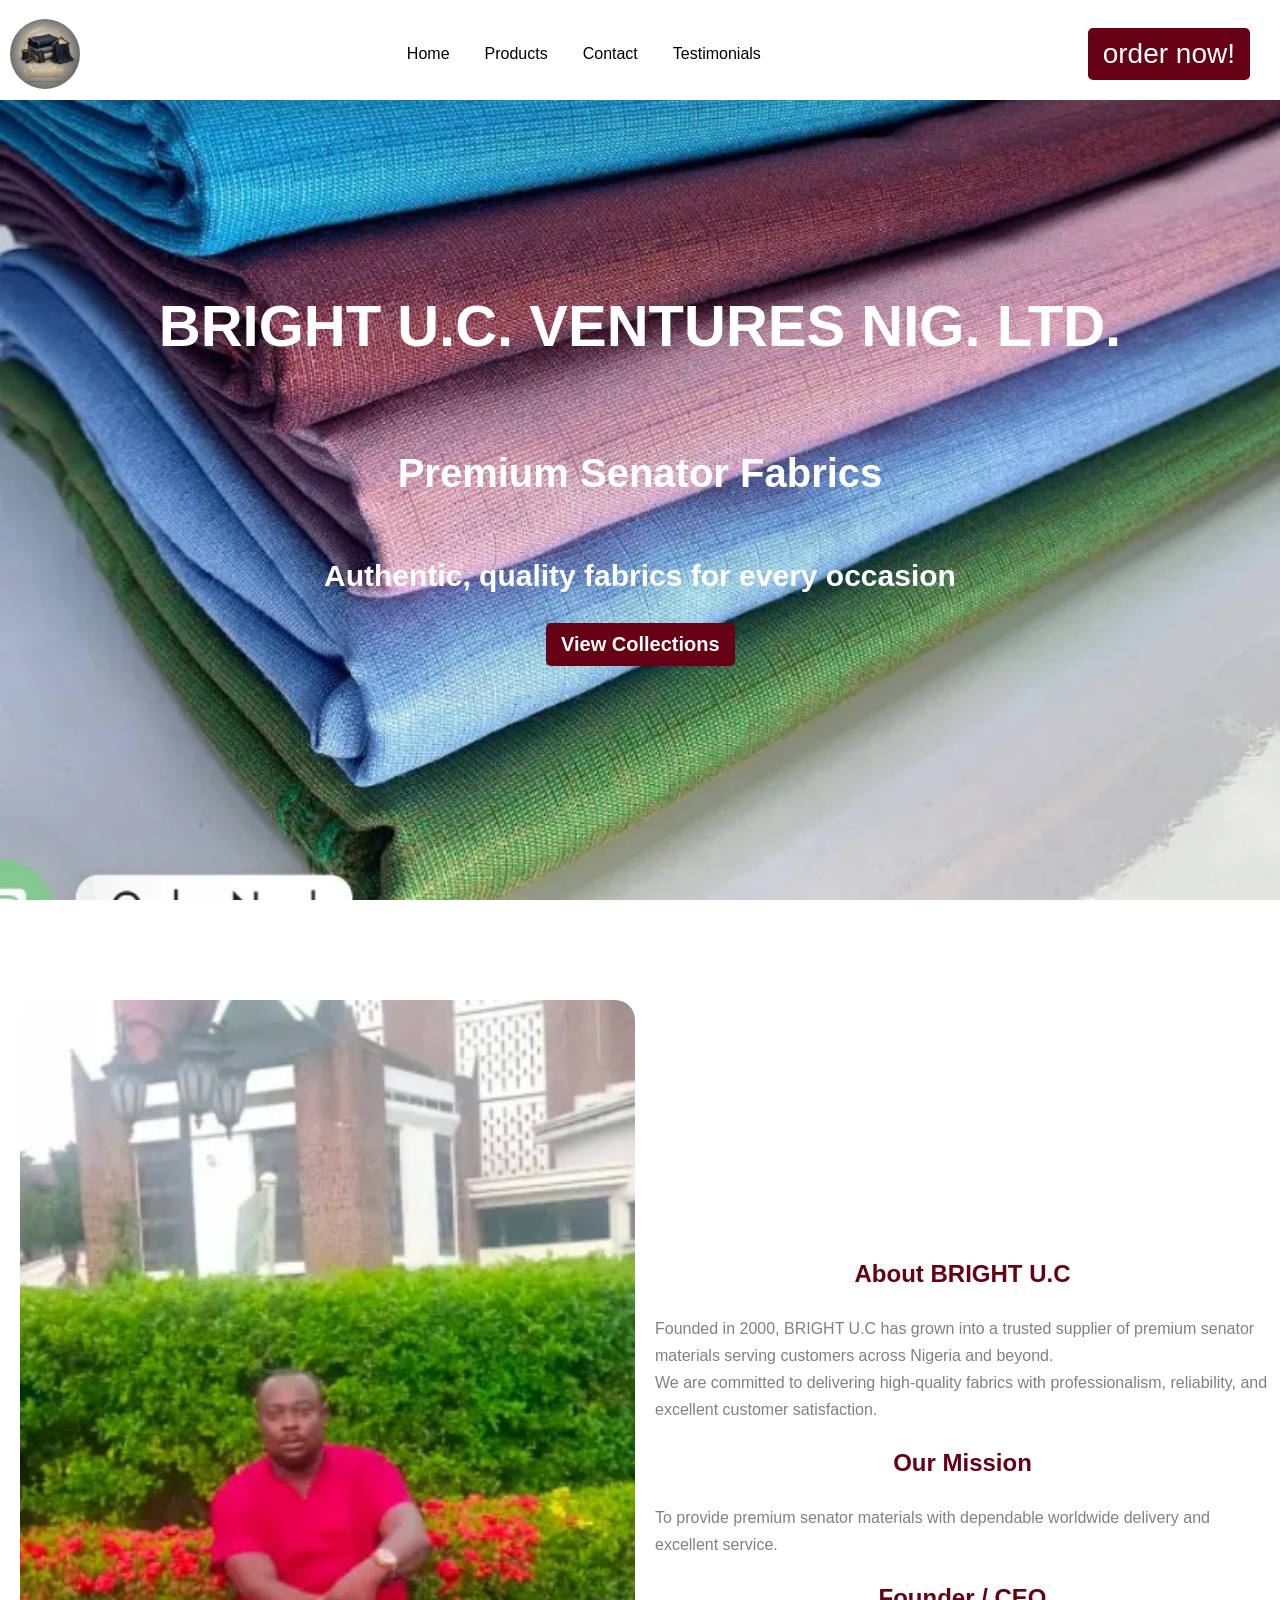
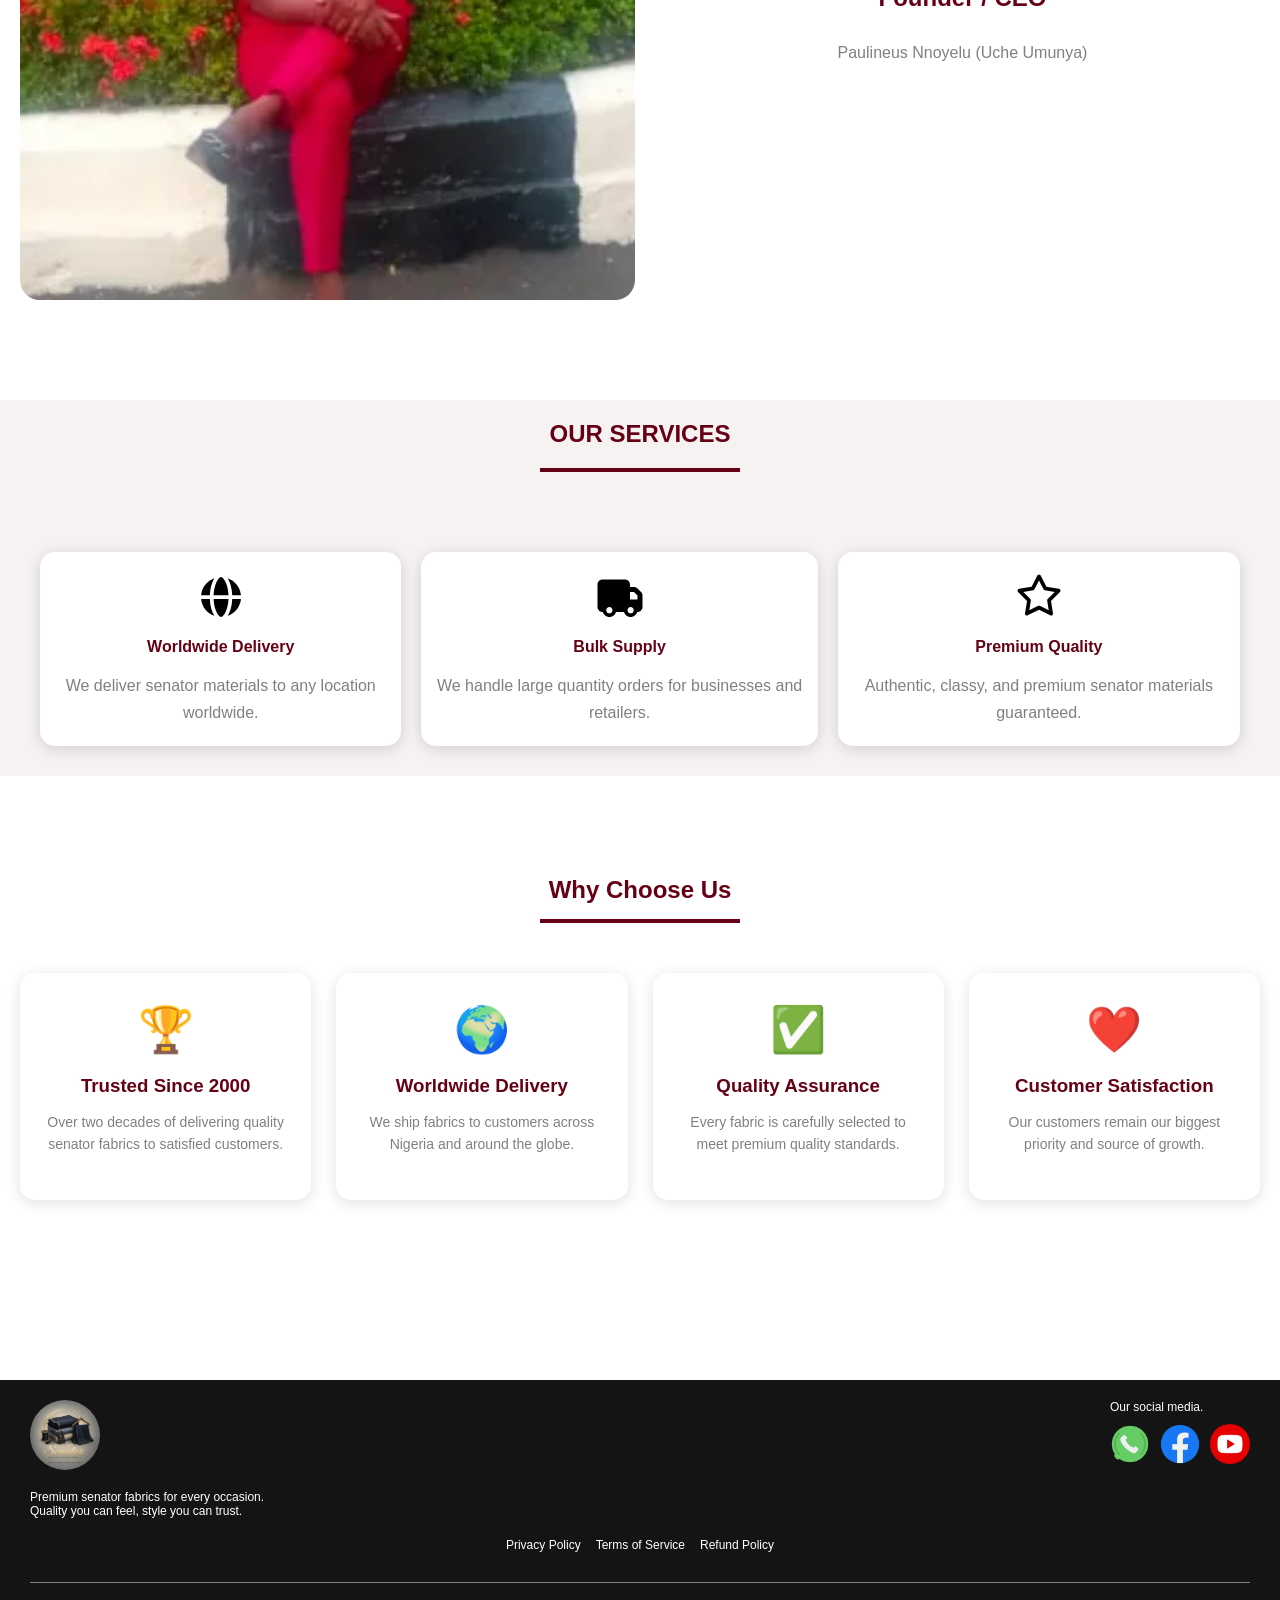
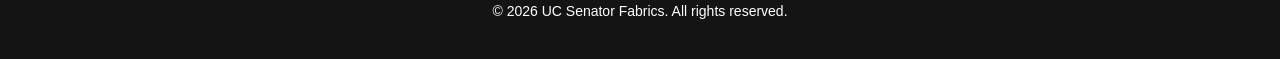
<file: index.html>
<html>

<head>
  <meta name="viewport" content="width=device-width, initial-scale=1.0">
  <title>Home Page</title>
  <link rel="stylesheet" href="CSS/index.css">
  <link rel="stylesheet" href="https://unpkg.com/aos@2.3.4/dist/aos.css">
</head>

<body>
  <!-- header -->
  <div class="header-container">
    <div class="left-section">
      <img class="uc-logo" src="logos/uc official logo.webp" width="70" height="70">
    </div>
    <div class="middle-section">
      <a href="index.html">Home</a>
      <a href="products.html">Products</a>
      <a href="contactPage.html">Contact</a>
      <a href="testimonialPage.html">Testimonials</a>

    </div>
    <div class="right-section">
      <p id="order-now">order now!</p>
    </div>
  </div>

  <!-- hero section -->
  <section class="hero-section">
    <p class="business-name" data-aos="fade-down" data-aos-duration="1200">BRIGHT U.C. VENTURES NIG. LTD.</p>
    <h1 id="hero-text1" data-aos="zoom-in" data-aos-duration="1500">Premium Senator Fabrics</h1>
    <p id="hero-text2" data-aos="fade-up" data-aos-delay="300">Authentic, quality fabrics for every occasion</p>
    <a href="products.html"><button data-aos="flip-up" data-aos-delay="600">View Collections</button></a>

  </section>


  <!-- about us section -->
  <section>
    <div class="about-us-container">
      <div class="image-card" data-aos="fade-right" data-aos-duration="1200">
        <img class="ceo-img" src="author-img/uc-profile pic.webp">
      </div>

      <div class="about-us-textCard" data-aos="fade-left" data-aos-duration="1200">
        <h1 class="aboutUs-heading">About BRIGHT U.C</h1>
        <div>Founded in 2000, BRIGHT U.C has grown into a trusted supplier of premium senator materials serving
          customers across Nigeria and beyond.
        </div>
        <div>We are committed to delivering high-quality fabrics with professionalism, reliability, and excellent
          customer
          satisfaction.
        </div>
        <h1 class="aboutUs-heading">Our Mission</h1>
        <div>To provide premium senator materials with dependable worldwide delivery and excellent service.</div>
        <h1 class="aboutUs-heading">Founder / CEO</h1>
        <div>Paulineus Nnoyelu (Uche Umunya)</div>
      </div>

    </div>
  </section>

  <!-- our services section -->
  <section class="service-wrapper">
    <h1 id="our-services" data-aos="fade-up">OUR SERVICES</h1>
    <div class="line-through"></div>
    <!-- service card -->
    <div class="our-services-card">
      <div class="services-card1" data-aos="zoom-in" data-aos-delay="100">
        <img class="globe-icon" src="svg/globe.svg">
        <h3>Worldwide Delivery</h3>
        <div class="services-subText">We deliver senator materials to any location worldwide.</div>
      </div>
      <div class="services-card2" data-aos="zoom-in" data-aos-delay="300">
        <img class="bulky-icon" src="svg/bulky.svg">
        <h3>Bulk Supply</h3>
        <div class="services-subText">We handle large quantity orders for businesses and retailers.</div>
      </div>
      <div class="services-card3" data-aos="zoom-in" data-aos-delay="500">
        <img class="star-icon" src="svg/star-icon.svg">
        <h3> Premium Quality</h3>
        <div class="services-subText">Authentic, classy, and premium senator materials guaranteed.</div>
      </div>
    </div>
  </section>

  <!-- why chose us section -->
  <section class="why-us-section">
  <h1 id="chose-us-text" data-aos="fade-up">Why Choose Us</h1>
  <div class="line-through"></div>

  <div class="why-us-container">

    <div class="why-card" data-aos="fade-up">
      <div class="why-icon">🏆</div>
      <h3>Trusted Since 2000</h3>
      <p>Over two decades of delivering quality senator fabrics to satisfied customers.</p>
    </div>

    <div class="why-card" data-aos="fade-up" data-aos-delay="200">
      <div class="why-icon">🌍</div>
      <h3>Worldwide Delivery</h3>
      <p>We ship fabrics to customers across Nigeria and around the globe.</p>
    </div>

    <div class="why-card" data-aos="fade-up" data-aos-delay="400">
      <div class="why-icon">✅</div>
      <h3>Quality Assurance</h3>
      <p>Every fabric is carefully selected to meet premium quality standards.</p>
    </div>

    <div class="why-card" data-aos="fade-up" data-aos-delay="600">
      <div class="why-icon">❤️</div>
      <h3>Customer Satisfaction</h3>
      <p>Our customers remain our biggest priority and source of growth.</p>
    </div>

  </div>
</section>


  <!-- footer section -->
  <footer class="footer-container" data-aos="fade-up">

    <div class="footer-content">
      <div class="footer-left">
        <img class="uc-logo" src="logos/uc official logo.webp">
        <div class="footer-text1">Premium senator fabrics for every occasion.</div>
        <div class="footer-text2">Quality you can feel, style you can trust.</div>
      </div>


      <div class="footer-right">

        <div class="footer-text2">Our social media.</div>
        <div class="media-handles">
          <a href="https://wa.me/2348064344146"><img class="whatsapp-icon" src="logos/whatsapp1-icon.png"></a>
          <img class="facebook-icon" src="logos/facebook1-icon.png">
          <img class="youtube-icon" src="logos/youtube-icon.png">
        </div>
      </div>

    </div>

    <div class="other-links">
      <div>Privacy Policy</div>
      <div>Terms of Service</div>
      <div>Refund Policy</div>
    </div>

    <div id="footer-line"></div>

    <div class="footer-text3">© 2026 UC Senator Fabrics. All rights reserved.</div>
  </footer>

  <script src="https://unpkg.com/aos@2.3.4/dist/aos.js"></script>

  <script>
    AOS.init({
      duration: 1000,
      once: true,
      offset: 100,
      easing: "ease-in-out"
    });
  </script>

</body>

</html>
</file>
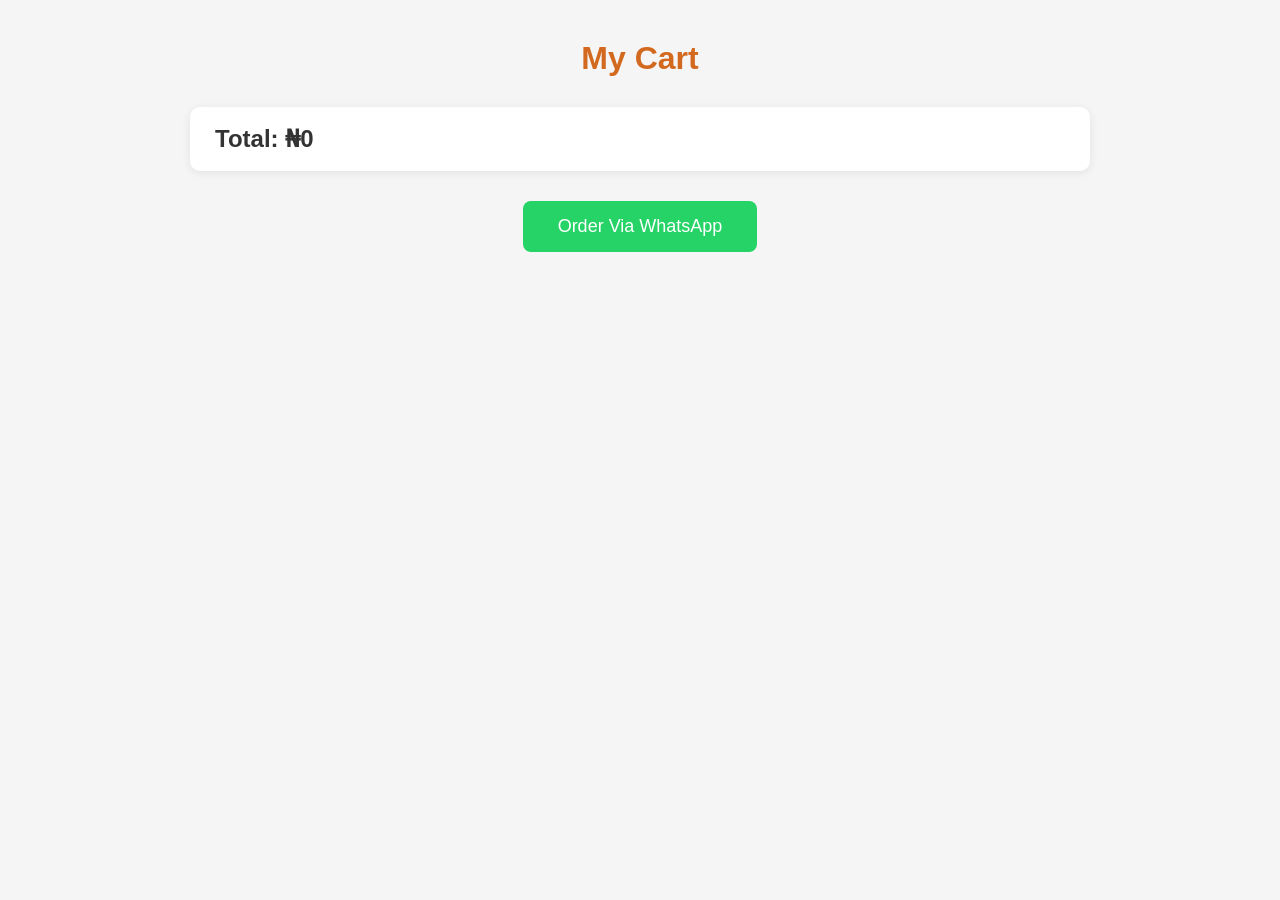
<file: cart.html>
<html>

<head>
   <meta name="viewport" content="width=device-width, initial-scale=1.0">
  <title>My cart</title>
  <link rel="stylesheet" href="CSS/cart.css">
</head>

<body>
  <h1>My Cart</h1>

  <div id="cartContainer"></div>

  <h2 id="totalAmount"></h2>


  <button onclick="checkoutWhatsApp()">
    Order Via WhatsApp
  </button>

  <script src="js/cart.js"></script>
</body>

</html>
</file>
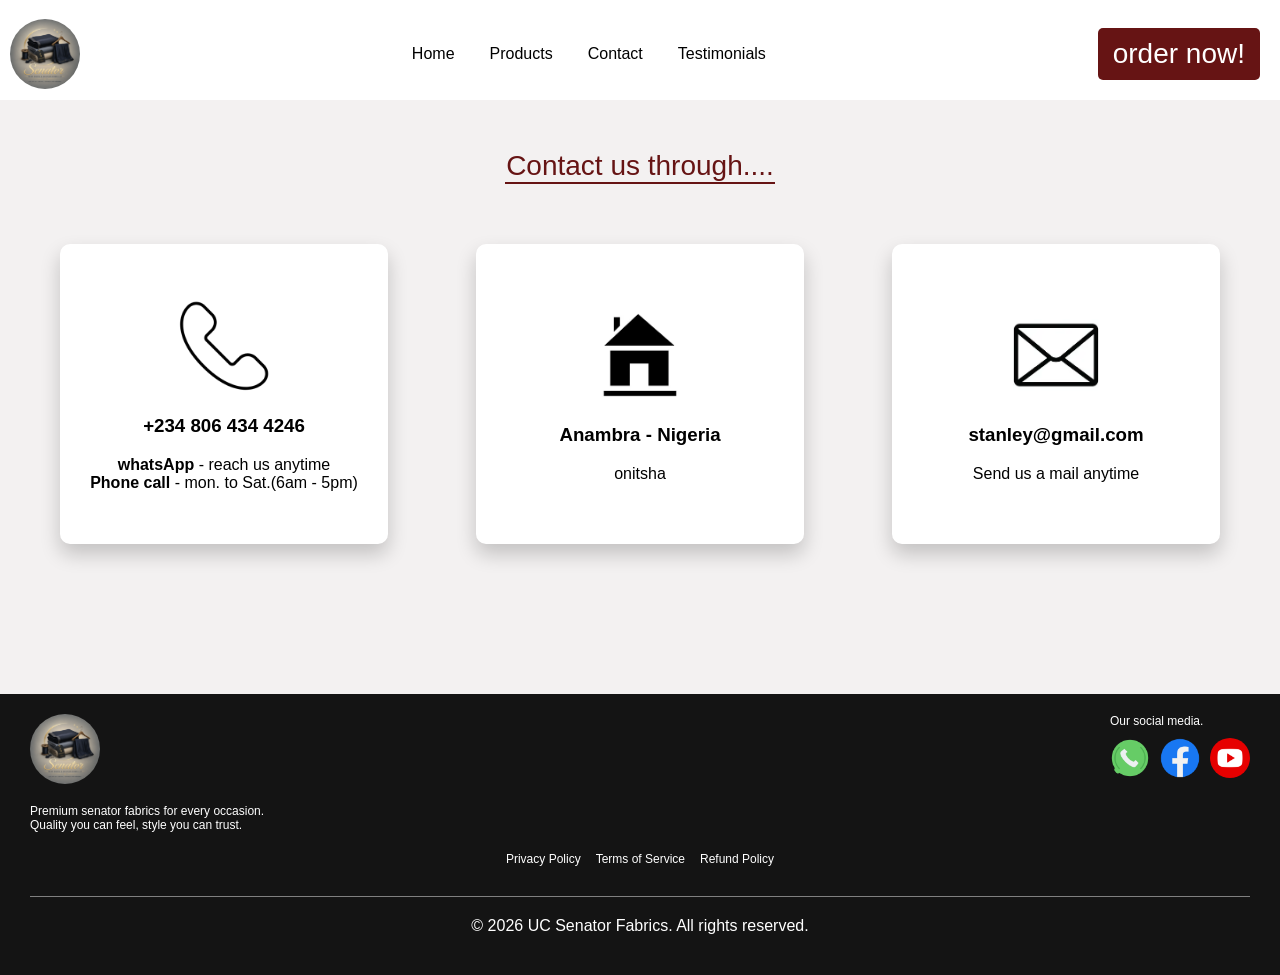
<file: contactPage.html>
<html>

<head>
  <meta name="viewport" content="width=device-width, initial-scale=1.0">
  <link rel="stylesheet" href="../CSS/contactPage.css">
  <link rel="stylesheet" href="https://unpkg.com/aos@2.3.4/dist/aos.css">
</head>

<body>
  <!-- header -->
  <div class="header-container">
    <div class="left-section">
      <img class="uc-logo" src="logos/uc official logo.webp">
    </div>
    <div class="middle-section">
      <a href="index.html">Home</a>
      <a href="products.html">Products</a>
      <a href="contactPage.html">Contact</a>
      <a href="testimonialPage.html">Testimonials</a>
    </div>
    <div class="right-section">
      <p id="order-now">order now!</p>
    </div>
  </div>


  <!-- body section -->
  <section class="body-container">
    <div id="reachOut-text" data-aos="fade-down">Contact us through....</div>
    <div class="line"></div>

    <div class="contact-container">
      <div class="contact-section" data-aos="fade-right">
        <img id="contact-logo" src="logos/contact-logo.webp" data-aos="flip-left">
        <h3>+234 806 434 4246</h3>
        <div> <b>whatsApp</b> - reach us anytime </div>
        <div> <b>Phone call</b> - mon. to Sat.(6am - 5pm)</div>
      </div>
      <div class="location-section" data-aos="zoom-in">
        <img id="location-logo" src="logos/location-logo.webp" data-aos="flip-left">
        <h3>Anambra - Nigeria</h3>
        <div>onitsha</div>
      </div>
      <div class="email-section" data-aos="fade-left">
        <img id="email-logo" src="logos/email-logo.webp" data-aos="flip-left">
        <h3>stanley@gmail.com</h3>
        <div>Send us a mail anytime</div>
      </div>
    </div>
  </section>

  <!-- footer section -->
  <footer class="footer-container">

    <div class="footer-content">
      <div class="footer-left">
        <img class="uc-logo" src="logos/uc official logo.webp">
        <div class="footer-text1">Premium senator fabrics for every occasion.</div>
        <div class="footer-text2">Quality you can feel, style you can trust.</div>
      </div>



      <div class="footer-right">

        <div class="footer-text2">Our social media.</div>
        <div class="media-handles">
          <a href="https://wa.me/2348064344146"><img class="whatsapp-icon" src="logos/whatsapp1-icon.png"></a>
          <img class="facebook-icon" src="logos/facebook1-icon.png">
          <img class="youtube-icon" src="logos/youtube-icon.png">
        </div>
      </div>

    </div>

    <div class="other-links">
      <div>Privacy Policy</div>
      <div>Terms of Service</div>
      <div>Refund Policy</div>
    </div>

    <div id="footer-line"></div>

    <div class="footer-text3">© 2026 UC Senator Fabrics. All rights reserved.</div>
  </footer>

  <script src="https://unpkg.com/aos@2.3.4/dist/aos.js"></script>

  <script>
    AOS.init({
      duration: 1000,
      once: true,
      offset: 100,
      easing: "ease-in-out"
    });
  </script>
</body>

</html>
</file>
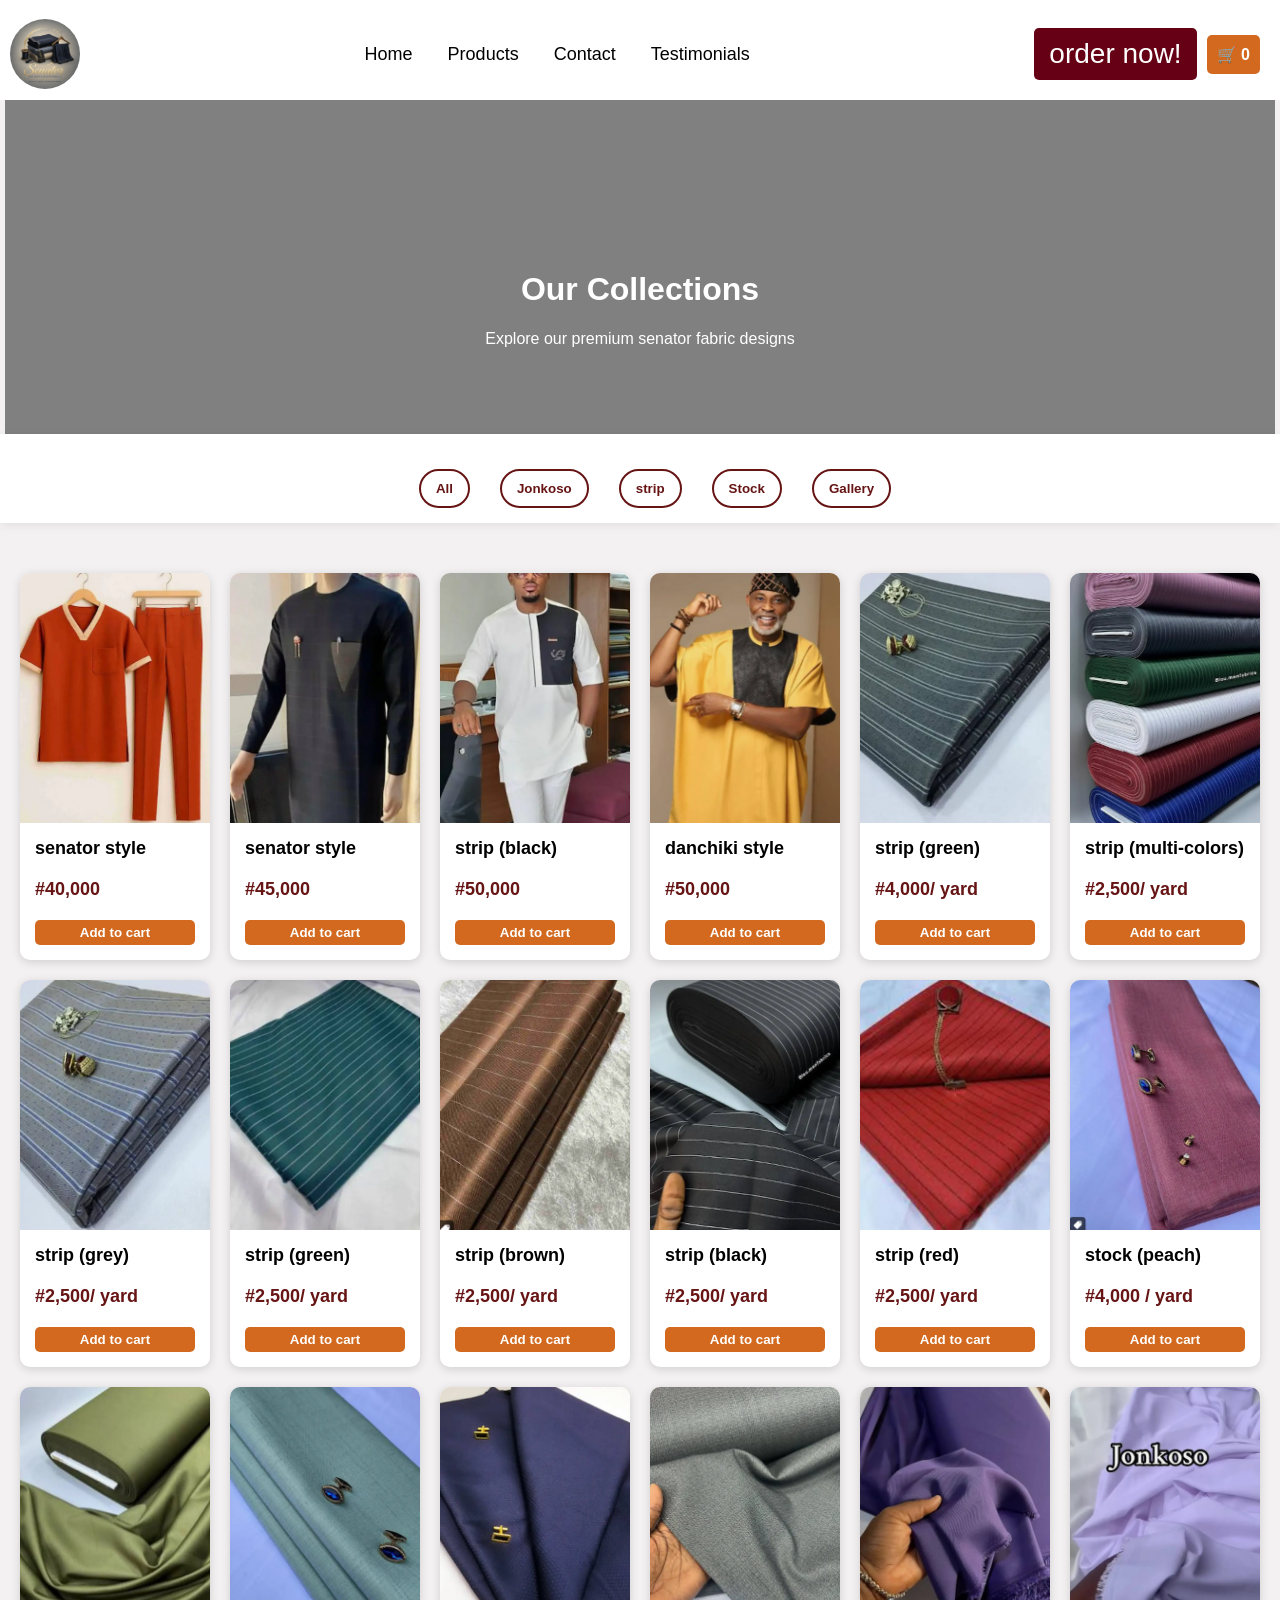
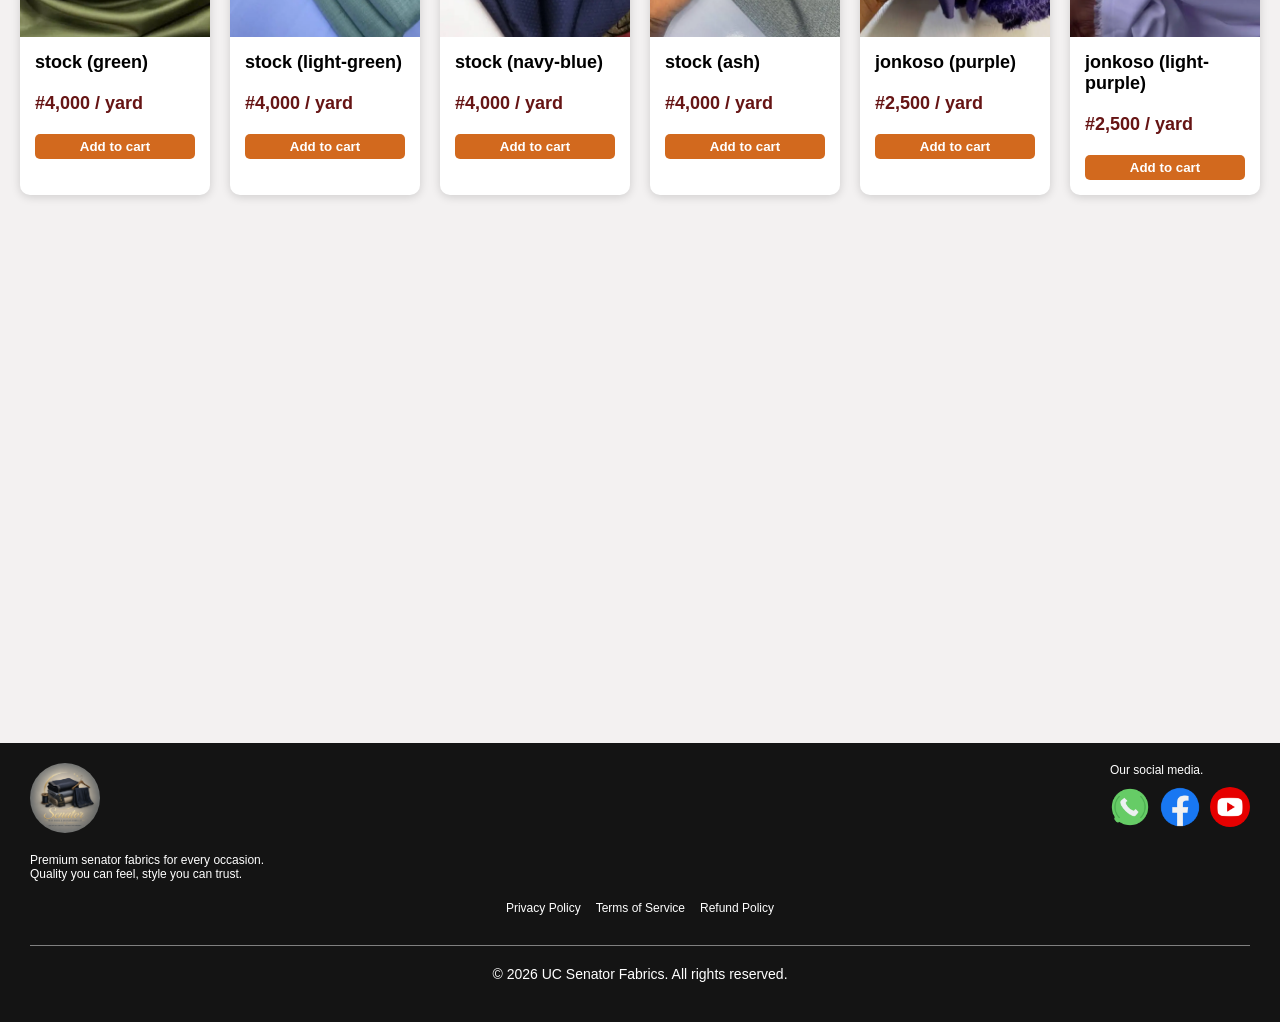
<file: products.html>
<html>

<head>
  <meta name="viewport" content="width=device-width, initial-scale=1.0">
  <title>Products</title>
  <link rel="stylesheet" href="CSS/products.css">
  <link rel="stylesheet" href="https://unpkg.com/aos@2.3.4/dist/aos.css">
</head>

<body>

  <!-- header -->
  <div class="header-container">
    <div class="left-section">
      <img class="uc-logo" src="logos/uc official logo.webp" loading="lazy" alt="UC Logo">
    </div>
    <div class="middle-section">
      <a href="index.html">Home</a>
      <a href="products.html">Products</a>
      <a href="contactPage.html">Contact</a>
      <a href="testimonialPage.html">Testimonials</a>
    </div>
    <div class="right-section">
      <p id="order-now">order now!</p>

      <a href="cart.html" class="cart-icon">
        🛒 <span id="cartCount">0</span>
      </a>

    </div>


  </div>


  <!-- body section 1 -->
  <div class="collection-text" data-aos="fade-down">
    <h1>Our Collections</h1>
    <p>Explore our premium senator fabric designs</p>
  </div>

  <!-- filter section (products card) -->

  <div class="filter-section">
    <div class="filter-container" data-aos="fade-up">
      <button onclick="filterProducts('all')">All</button>
      <button onclick="filterProducts('jonkoso')">Jonkoso</button>
      <button onclick="filterProducts('strip')">strip</button>
      <button onclick="filterProducts('stock')">Stock </button>
      <button onclick="filterProducts('gallery')">Gallery </button>
    </div>
  </div>

  <div class="grid-container" id="gridContainer">

  </div>

  <!-- modal popup for products card -->
  <div class="modal" id="productModal">
    <div class="modal-content">
      <span class="close-btn">&times;</span>
      <img id="modalImage">
      <h2 id="modalTitle"></h2>
      <p id="modalPrice"></p>
    </div>
  </div>

  <!-- footer section -->
  <footer class="footer-container">

    <div class="footer-content">
      <div class="footer-left">
        <img class="uc-logo" src="logos/uc official logo.webp" alt="UC Senator Fabrics Logo" loading="lazy">
        <div class="footer-text1">Premium senator fabrics for every occasion.</div>
        <div class="footer-text2">Quality you can feel, style you can trust.</div>
      </div>


      <div class="footer-right">

        <div class="footer-text2">Our social media.</div>
        <div class="media-handles">
          <a href="https://wa.me/2348064344146"><img class="whatsapp-icon" src="logos/whatsapp1-icon.png"></a>
          <img class="facebook-icon" src="logos/facebook1-icon.png">
          <img class="youtube-icon" src="logos/youtube-icon.png">
        </div>
      </div>

    </div>

    <div class="other-links">
      <div>Privacy Policy</div>
      <div>Terms of Service</div>
      <div>Refund Policy</div>
    </div>

    <div id="footer-line"></div>

    <div class="footer-text3">© 2026 UC Senator Fabrics. All rights reserved.</div>
  </footer>

  <!-- hidden alert toast -->
  <div id="toast">
    Product added to cart ✓
  </div>

  <script src="js/productsData.js"></script>

  <script src="https://unpkg.com/aos@2.3.4/dist/aos.js"></script>

  <script>
    AOS.init({
      duration: 1000,
      once: true,
      offset: 100,
      easing: "ease-in-out"
    });
  </script>
</body>

</html>
</file>
<file: CSS/index.css>
* {
  box-sizing: border-box;
}

body {
  font-family: "Poppins", sans-serif;
  padding: 0;
  margin: 0;
  overflow-x: hidden;
}

.header-container {
  display: flex;
  height: 100px;
  justify-content: space-between;
  align-items: center;
  padding-left: 10px;
  background-color: white;
  width: 100%;
  flex-wrap: wrap;
  gap: 10px;
  position: fixed;
  z-index: 100;
}

.left-section {
  width: 70px;
  flex-shrink: 0;
  margin-right: 20px;
}

.middle-section {
  display: flex;
  justify-content: space-between;
  gap: 15px;
  align-items: center;
}

.middle-section a {
  font-size: 16px;
  padding: 10px;
  border-radius: 5px;
  white-space: nowrap;
  transition: all 0.3s ease;
  text-decoration: none;
  color: black;
}

.middle-section a:hover {
  cursor: pointer;
  background-color: rgb(102, 0, 20);
  color: white;
}

.right-section {
  display: flex;
  margin-left: 20px;
  margin-right: 30px;
  flex-shrink: 0;
  align-items: center;
}

.uc-logo {
  max-width: 70px;
  width: 100%;
  height: auto;
  object-fit: contain;
  border-radius: 35px;
}

#order-now {
  background-color: rgb(102, 0, 20);
  color: white;
  padding: 10px 15px;
  border-radius: 5px;
  font-size: 28px;
  animation: dance 2s ease-in-out infinite;
  display: inline-block;
}

@keyframes dance {
  0% {
    transform: scale(1);
  }

  50% {
    transform: scale(1.1);
  }

  100% {
    transform: scale(1);
  }
}

.hero-section {
  height: 100vh;
  background-image: url(../author-img/backgroundImage.webp);
  background-repeat: no-repeat;
  background-position: center;
  background-size: cover;
  display: flex;
  flex-direction: column;
  justify-content: center;
  align-items: center;
}

.business-name {
  font-size: 58px;
  font-family: "Poppins", sans-serif;
  color: white;
  text-align: center;
  font-weight: bold;
}

#hero-text1 {
  color: white;
  text-align: center;
  font-weight: bold;
  font-size: 40px;
}

#hero-text2 {
  color: white;
  text-align: center;
  font-weight: bold;
  font-size: 30px;
}

.hero-section button {
  background-color: rgb(102, 0, 20);
  padding: 10px 15px;
  color: white;
  border-radius: 5px;
  border-style: none;
  font-weight: bold;
  font-size: 20px;
  transition: all 0.3s ease;
}

.hero-section button:hover {
  cursor: pointer;
  background-color: rgb(143, 1, 30);
}

.about-us-container {
  display: flex;
  margin-top: 100px;
  align-items: center;
}

.image-card {
  flex: 1;
  margin-left: 20px;
  justify-content: center;
  align-items: center;
}

.about-us-textCard {
  flex: 1;
  display: flex;
  flex-direction: column;
  justify-content: start;
  align-items: center;
  line-height: 1.7;
  color: grey;
  margin-left: 20px;
  margin-right: 10px;
}

.ceo-img {
  object-fit: cover;
  border-radius: 20px;
  width: 100%;
  height: 100vh;
}

.aboutUs-heading {
  color: rgb(102, 0, 20);
}

#our-services {
  text-align: center;
  color: rgb(102, 0, 20);
  margin-top: 100px;
  padding-top: 20px;
}

.line-through {
  border: 2px solid rgb(102, 0, 20);
  width: 200px;
  margin: auto;
}

.our-services-card {
  display: flex;
  justify-content: space-between;
  align-items: center;
  margin-top: 50px;
  padding: 30px;
  gap: 20px;
  margin-right: 10px;
  margin-left: 10px;
}

.services-card1,
.services-card2,
.services-card3 {
  display: flex;
  flex-direction: column;
  align-items: center;
  padding: 20px 15px 20px 15px;
  border-radius: 15px;
  box-shadow: 0 3px 15px rgba(0, 0, 0, 0.15);
  background-color: white;
}

.services-card1:hover,
.services-card2:hover,
.services-card3:hover {
  transform: translateY(-5px);
}

.globe-icon,
.bulky-icon,
.star-icon {
  width: 50px;
}

.our-services-card h3 {
  color: rgb(102, 0, 20);
  font-size: 16px;
}

.services-subText {
  color: grey;
  line-height: 1.7;
  text-align: center;
}

.service-wrapper {
  background-color: rgb(247, 242, 242);
}

.footer-container {
  background-color: rgb(20, 20, 20);
  color: white;
  padding: 20px 30px;
  margin-top: 100px;
  font-family: "Poppins", sans-serif;
  font-size: 14px;
}

.footer-content {
  display: flex;
  justify-content: space-between;
  align-items: flex-start;
}

.footer-left {
  display: flex;
  justify-content: start;
  flex-direction: column;
}

.footer-right {
  display: flex;
  justify-content: end;
  flex-direction: column;
  gap: 10px;
}

.whatsapp-icon,
.facebook-icon,
.youtube-icon {
  width: 40px;
  height: 40;
  border-radius: 50%;
  object-fit: contain;
}

.footer-text1 {
  font-size: 12px;
  margin-top: 20px;
}

.footer-text2 {
  font-size: 12px;
}

#footer-line {
  margin: auto;
  width: 100%;
  border-bottom: 1px grey solid;
  margin-top: 30px;
}

.media-handles {
  display: flex;
  gap: 10px;
}

.media-handles:hover {
  cursor: pointer;
}

.footer-text3 {
  text-align: center;
  margin-top: 20px;
  margin-bottom: 20px;
}

.other-links {
  display: flex;
  justify-content: center;
  align-items: center;
  font-size: 12px;
  gap: 15px;
  margin-top: 20px;
}

.other-links div:hover {
  cursor: pointer;
  color: rgb(200, 150, 80);
}

/* tablet screen */
@media (max-width: 768px) {
  .header-container {
    height: auto;
    padding: 10px;
    position: relative;
    position: fixed;
  }

  .middle-section {
    order: 3;
    width: 100%;
    justify-content: center;
    flex-wrap: wrap;
    margin-top: 10px;
  }

  .middle-section p {
    font-size: 14px;
    padding: 5px 10px;
  }

  .right-section {
    margin-right: 10px;
  }

  #order-now {
    font-size: 20px;
    padding: 5px 10px;
  }

  .business-name {
    font-size: 28px;
    text-align: center;
    padding: 0 10px;
  }

  #hero-text1 {
    font-size: 24px;
    text-align: center;
    padding: 0 10px;
  }

  #hero-text2 {
    font-size: 15px;
    text-align: center;
    padding: 0 10px;
  }

  .hero-section button {
    font-size: 16px;
    padding: 8px 20px;
  }
  .about-us-container {
    flex-direction: column;
    gap: 30px;
    padding: 30px;
    margin-top: 50px;
    align-items: center;
  }

  .image-card {
    width: 100%;
    display: flex;
    justify-content: center;
  }

  .ceo-img {
    height: auto;
    max-height: 500px;
    object-fit: cover;
    max-width: 350px;
    width: 100%;
  }

  .about-us-textCard {
    text-align: center;
    padding: 0 20px;
  }

  .aboutUs-heading {
    font-size: 28px;
    margin-top: 20px;
  }

  .about-us-textCard div {
    font-size: 15px;
    line-height: 1.6;
  }

  /* Our Services Section - Tablet */
  .service-wrapper {
    padding: 50px 20px;
  }

  #our-services {
    font-size: 32px;
  }

  .our-services-card {
    gap: 25px;
    padding: 0 15px;
    display: flex;
    flex-direction: column;
    align-items: center;
  }

  .services-card1,
  .services-card2,
  .services-card3 {
    min-width: 280px;
    padding: 35px 20px;
  }

  .globe-icon,
  .bulky-icon,
  .star-icon {
    width: 65px;
    height: 65px;
  }

  .services-card1 h3,
  .services-card2 h3,
  .services-card3 h3 {
    font-size: 20px;
  }

  .services-subText {
    font-size: 14px;
  }

  /* why chose us section */
  .why-us-container {
    grid-template-columns: 1fr 1fr;
  }
}

/* why chosee us section */

.why-us-section {
  padding: 80px 20px;
}

#chose-us-text {
  text-align: center;
  color: rgb(102, 0, 20);
  margin-bottom: 15px;
}

.why-us-container {
  display: grid;
  grid-template-columns: repeat(4, 1fr);
  gap: 25px;
  margin-top: 50px;
}

.why-card {
  background: white;
  padding: 30px 25px;
  border-radius: 15px;
  text-align: center;
  box-shadow: 0 3px 15px rgba(0, 0, 0, 0.12);
  transition: all 0.3s ease;
}

.why-card:hover {
  transform: translateY(-8px);
}

.why-icon {
  font-size: 45px;
  margin-bottom: 15px;
}

.why-card h3 {
  color: rgb(102, 0, 20);
  margin-bottom: 10px;
}

.why-card p {
  color: grey;
  line-height: 1.6;
  font-size: 14px;
}

/* small screens */
@media (max-width: 480px) {
  .header-container {
    flex-direction: column;
    height: auto;
    gap: 15px;
    position: fixed;
  }

  .left-section {
    margin-right: 0;
  }

  .middle-section {
    gap: 8px;
  }

  .middle-section p {
    font-size: 12px;
    padding: 5px 8px;
  }

  .right-section {
    margin-left: 0;
    margin-right: 0;
  }

  #order-now {
    font-size: 18px;
  }

  .business-name {
    font-size: 22px;
  }

  #hero-text1 {
    font-size: 20px;
  }

  #hero-text2 {
    font-size: 14px;
  }

  .about-us-container {
    flex-direction: column;
    gap: 20px;
    padding: 20px;
    margin-top: 30px;
  }

  .image-card {
    width: 100%;
  }

  .ceo-img {
    height: auto;
    border-radius: 15px;
    max-width: 280px;
  }

  .about-us-textCard {
    text-align: center;
    padding: 0 10px;
  }

  .aboutUs-heading {
    font-size: 22px;
    margin-top: 15px;
    margin-bottom: 10px;
  }

  .about-us-textCard div {
    font-size: 14px;
    line-height: 1.5;
    margin-bottom: 15px;
  }
  .footer-container {
    font-size: 13px;
  }

  /* Our Services Section - Mobile */
  .service-wrapper {
    padding: 40px 15px;
  }

  #our-services {
    font-size: 24px;
    margin-bottom: 15px;
  }

  #line-through {
    width: 80px;
    margin-bottom: 30px;
  }

  .our-services-card {
    flex-direction: column;
    gap: 20px;
    padding: 0;
  }

  .services-card1,
  .services-card2,
  .services-card3 {
    width: 100%;
    min-width: auto;
    padding: 30px 20px;
  }

  .globe-icon,
  .bulky-icon,
  .star-icon {
    width: 55px;
    height: 55px;
    margin-bottom: 15px;
  }

  .services-card1 h3,
  .services-card2 h3,
  .services-card3 h3 {
    font-size: 18px;
    margin-bottom: 10px;
  }

  .services-subText {
    font-size: 13px;
    line-height: 1.5;
  }

  /* why chose us section */
  .chose-us-card {
    display: flex;
    flex-direction: column !important;
    justify-content: center;
    align-items: center;
  }
  .why-us-container {
    grid-template-columns: 1fr;
  }
}

/* ========== SMALL MOBILE (375px and below) ========== */
@media (max-width: 375px) {
  /* About Us Section - Small Mobile */
  .about-us-container {
    padding: 15px;
    gap: 15px;
  }

  .aboutUs-heading {
    font-size: 18px;
  }

  .about-us-textCard div {
    font-size: 13px;
  }

  /* Our Services Section - Small Mobile */
  .service-wrapper {
    padding: 30px 12px;
  }

  #our-services {
    font-size: 20px;
  }

  .services-card1,
  .services-card2,
  .services-card3 {
    padding: 25px 15px;
  }

  .globe-icon,
  .bulky-icon,
  .star-icon {
    width: 50px;
    height: 50px;
  }

  .services-card1 h3,
  .services-card2 h3,
  .services-card3 h3 {
    font-size: 17px;
  }

  .services-subText {
    font-size: 12px;
  }
}

#chose-us-text {
  text-align: center;
  color: rgb(102, 0, 20);
}

.chose-us-card {
  display: flex;
  justify-content: center;
  align-content: center;
  margin-top: 70px;
  gap: 10px;
}

.chose-us-card1,
.chose-us-card2,
.chose-us-card3,
.chose-us-card4 {
  width: 100px;
  border-radius: 10px;
  padding: 25px;
  background-color: rgb(244, 217, 62);
  font-weight: bold;
  font-family: arial;
  transition: all 0.3s ease;
  cursor: pointer;
}

.chose-us-card1:hover,
.chose-us-card2:hover,
.chose-us-card3:hover,
.chose-us-card4:hover {
  background-color: rgb(102, 0, 20);
  color: white;
  transform: translateY(-7px);
}
</file>
<file: CSS/cart.css>
* {
      margin: 0;
      padding: 0;
      box-sizing: border-box;
    }

    body {
      font-family: Arial, Helvetica, sans-serif;
      background: #f5f5f5;
      padding: 40px 20px;
    }

    h1 {
      text-align: center;
      margin-bottom: 30px;
      color:  rgb(210, 105, 30);
    }

    #cartContainer {
      max-width: 900px;
      margin: auto;
    }

    .cart-item {
      background: #fff;
      display: flex;
      align-items: center;
      gap: 20px;
      padding: 20px;
      margin-bottom: 20px;
      border-radius: 12px;
      box-shadow: 0 2px 10px rgba(0, 0, 0, .08);
    }

    .cart-item img {
      width: 120px;
      height: 120px;
      object-fit: cover;
      border-radius: 10px;
    }

    .cart-item h3 {
      color: #222;
      margin-bottom: 10px;
    }

    .cart-item p {
      color: #666;
      font-size: 18px;
      margin-bottom: 15px;
    }

    .cart-item button {
      background: #dc3545;
      color: white;
      border: none;
      padding: 10px 18px;
      border-radius: 6px;
      cursor: pointer;
      transition: .3s;
    }

    .cart-item button:hover {
      background: #b02a37;
    }

    #totalAmount{
      max-width: 900px;
      margin: 15px auto;
      background: #fff;
      padding: 18px 25px;
      border-radius: 10px;
      box-shadow: 0 2px 10px rgba(0, 0, 0, .08);
    }

    #totalAmount {
      color: #333;
    }


    body>button {
      display: block;
      margin: 30px auto;
      background: #25D366;
      color: white;
      border: none;
      padding: 15px 35px;
      font-size: 18px;
      border-radius: 8px;
      cursor: pointer;
      transition: .3s;
    }

    body>button:hover {
      transform: translateY(-3px);
      opacity: .9;
    }

    @media(max-width:768px) {

      .cart-item {
        flex-direction: column;
        text-align: center;
      }

      .cart-item img {
        width: 100%;
        height: 250px;
      }

      #grandTotal {
        font-size: 24px;
      }
    }
</file>
<file: CSS/contactPage.css>
body {
  font-family: arial;
  padding: 0;
  margin: 0;
  overflow-x: hidden;
  box-sizing: border-box;
  background: #f3f1f1;
}

.header-container {
  display: flex;
  height: 100px;
  justify-content: space-between;
  align-items: center;
  padding-left: 10px;
  background-color: white;
  width: 100%;
  flex-wrap: wrap;
  gap: 10px;

  position: fixed;
  z-index: 100;
}

.left-section {
  width: 70px;
  flex-shrink: 0;
  margin-right: 20px;
}

.middle-section {
  display: flex;
  justify-content: space-between;
  gap: 15px;
  align-items: center;
}

.middle-section a {
  font-size: 16px;
  padding: 10px;
  border-radius: 5px;
  white-space: nowrap;
  transition: all 0.3s ease;
  text-decoration: none;
  color: black;
}

.middle-section a:hover {
  cursor: pointer;
  background-color: rgb(102, 20, 20);
  color: white;
}

.right-section {
  display: flex;
  margin-left: 20px;
  margin-right: 30px;
  flex-shrink: 0;
  align-items: center;
}

.uc-logo {
  max-width: 70px;
  width: 100%;
  height: auto;
  object-fit: contain;
  border-radius: 35px;
}

#order-now {
  background-color: rgb(102, 20, 20);
  color: white;
  padding: 10px 15px;
  border-radius: 5px;
  font-size: 28px;
  animation: dance 2s ease-in-out infinite;
  display: inline-block;
}

@keyframes dance {
  0% {
    transform: scale(1);
  }

  50% {
    transform: scale(1.1);
  }

  100% {
    transform: scale(1);
  }
}

/* tablet screen */
@media (max-width: 768px) {
  .header-container {
    height: auto;
    padding: 10px;
    position: fixed;
  }

  .middle-section {
    order: 3;
    width: 100%;
    justify-content: center;
    flex-wrap: wrap;
    margin-top: 10px;
  }

  .middle-section a {
    font-size: 14px;
    padding: 5px 10px;
  }

  .right-section {
    margin-right: 10px;
  }

  #order-now {
    font-size: 20px;
    padding: 5px 10px;
  }

  .business-name {
    font-size: 28px;
    text-align: center;
    padding: 0 10px;
  }

  #hero-text1 {
    font-size: 24px;
    text-align: center;
    padding: 0 10px;
  }

  #hero-text2 {
    font-size: 16px;
    text-align: center;
    padding: 0 10px;
  }

  .hero-section button {
    font-size: 16px;
    padding: 8px 20px;
  }

  .contact-container {
    display: flex;
    flex-direction: column;
  }

  #reachOut-text {
    padding-top: 200px !important;
  }
}

/* small screens */
@media (max-width: 480px) {
  .header-container {
    flex-direction: column;
    height: auto;
    gap: 15px;
  }

  .left-section {
    margin-right: 0;
  }

  .middle-section {
    gap: 8px;
  }

  .middle-section a {
    font-size: 12px;
    padding: 5px 8px;
  }

  .right-section {
    margin-left: 0;
    margin-right: 0;
  }

  #order-now {
    font-size: 18px;
  }

  .business-name {
    font-size: 22px;
  }

  #hero-text1 {
    font-size: 20px;
  }

  #hero-text2 {
    font-size: 14px;
  }

  .contact-container {
    display: flex;
    flex-direction: column;
    justify-content: center;
    align-items: center;
    padding: 20px;
    gap: 20px;
  }

  #reachOut-text {
    padding-top: 300px !important;
  }

  .contact-section,
  .location-section,
  .email-section {
    display: flex;
    justify-content: center;
    align-items: center;
    flex-direction: column;
    padding: 20px;
    border-radius: 10px;
    width: 100%;
    max-width: 350px;
    height: auto;
    min-height: 260px;
    box-shadow: 0 10px 20px rgba(0, 0, 0, 0.2);
    text-align: center;
    transition:
      transform 0.3s ease,
      box-shadow 0.3s ease;
  }

  .contact-section:hover,
  .location-section:hover,
  .email-section:hover {
    transform: translateY(-5px);
    box-shadow: 0 15px 30px rgba(0, 0, 0, 0.25);
  }
  .footer-container {
    font-size: 13px;
  }
}

#reachOut-text {
  text-align: center;
  padding-top: 150px;
  font-size: 28px;
  color: rgb(102, 20, 20);
}

.line {
  margin: auto;
  border-bottom: 2px solid rgb(102, 20, 20);
  width: 270px;
  text-align: center;
  margin-bottom: 60px;
}

.contact-container {
  display: flex;
  justify-content: space-between;
  align-items: center;
  padding-left: 60px;
  padding-right: 60px;
  gap: 10px;
}

.contact-section,
.location-section,
.email-section {
  display: flex;
  justify-content: center;
  align-items: center;
  flex-direction: column;
  padding: 20px;
  border-radius: 10px;
  padding: 20px;
  width: 288px;
  height: 260px;
  box-shadow: 0 10px 20px rgba(0, 0, 0, 0.2);
  background-color: white;
}

#contact-logo,
#location-logo,
#email-logo {
  width: 100px;
}

.footer-container {
  background-color: rgb(20, 20, 20);
  color: white;
  padding: 20px 30px;
  margin-top: 150px;
}

.footer-content {
  display: flex;
  justify-content: space-between;
  align-items: flex-start;
}

.footer-left {
  display: flex;
  justify-content: start;
  flex-direction: column;
}

.footer-right {
  display: flex;
  justify-content: end;
  flex-direction: column;
  gap: 10px;
}

.whatsapp-icon,
.facebook-icon,
.youtube-icon {
  width: 40px;
  height: 40;
  border-radius: 50%;
  object-fit: contain;
}

.footer-text1 {
  font-size: 12px;
  margin-top: 20px;
}

.footer-text2 {
  font-size: 12px;
}

#footer-line {
  margin: auto;
  width: 100%;
  border-bottom: 1px grey solid;
  margin-top: 30px;
}

.media-handles {
  display: flex;
  gap: 10px;
}

.media-handles:hover {
  cursor: pointer;
}

.footer-text3 {
  text-align: center;
  margin-top: 20px;
  margin-bottom: 20px;
}

.other-links {
  display: flex;
  justify-content: center;
  align-items: center;
  font-size: 12px;
  gap: 15px;
  margin-top: 20px;
}

.other-links div:hover {
  cursor: pointer;
  color: rgb(200, 150, 80);
}
</file>
<file: CSS/products.css>
body {
  font-family: arial;
  padding: 0;
  margin: 0;
  overflow-x: clip;
  box-sizing: border-box;
  background: #f3f1f1;
}

.header-container {
  display: flex;
  height: 100px;
  justify-content: space-between;
  align-items: center;
  padding-left: 10px;
  background-color: white;
  width: 100%;
  flex-wrap: wrap;
  gap: 10px;
  position: fixed;
  z-index: 100;
}

.left-section {
  width: 70px;
  flex-shrink: 0;
  margin-right: 20px;
}

.middle-section {
  display: flex;
  justify-content: space-between;
  gap: 15px;
  align-items: center;
}

.middle-section a {
  font-size: 18px;
  padding: 10px;
  border-radius: 5px;
  white-space: nowrap;
  transition: all 0.3s ease;
  text-decoration: none;
  color: black;
}

.middle-section a:hover {
  cursor: pointer;
  background-color: rgb(102, 0, 20);
  color: white;
}

.right-section {
  display: flex;
  margin-left: 20px;
  margin-right: 30px;
  flex-shrink: 0;
  align-items: center;
}

.uc-logo {
  max-width: 70px;
  width: 100%;
  height: auto;
  object-fit: contain;
  border-radius: 35px;
}

#order-now {
  background-color: rgb(102, 0, 20);
  color: white;
  padding: 10px 15px;
  border-radius: 5px;
  font-size: 28px;
  animation: dance 2s ease-in-out infinite;
  display: inline-block;
}

@keyframes dance {
  0% {
    transform: scale(1);
  }

  50% {
    transform: scale(1.1);
  }

  100% {
    transform: scale(1);
  }
}

/* tablet screen */
@media (max-width: 768px) {
  .header-container {
    height: auto;
    padding: 10px;
    position: fixed;
  }

  .middle-section {
    order: 3;
    width: 100%;
    justify-content: center;
    flex-wrap: wrap;
    margin-top: 10px;
  }

  .middle-section p {
    font-size: 14px;
    padding: 5px 10px;
  }

  .right-section {
    margin-right: 10px;
  }

  #order-now {
    font-size: 20px;
    padding: 5px 10px;
  }
  .grid-container {
    grid-template-columns: repeat(3, 1fr);
    padding-left: 5px;
    padding-right: 5px;
  }
}

.collection-text {
  background-color: grey;
  color: white;
  padding-top: 250px;
  padding-bottom: 70px;
  margin-left: 5px;
  margin-right: 5px;
}

.collection-text h1,
.collection-text p {
  text-align: center;
}

.filter-section {
  margin-bottom: 30px;
  background-color: white;
  position: sticky;
  top: 100px;
  z-index: 50;
  box-shadow: 0 2px 10px rgba(0, 0, 0, 0.08);
  padding: 15px;
}

.filter-container {
  display: flex;
  justify-content: center;
  align-items: center;
  margin-top: 20px;
}

.filter-container button {
  padding: 10px 15px;
  margin-left: 30px;
  border-radius: 20px;
  border: 2px solid rgb(102, 20, 20);
  background-color: white;
  color: rgb(102, 20, 20);
  font-weight: bold;
}

.filter-container button:hover {
  background-color: rgb(102, 20, 20);
  color: white;
  cursor: pointer;
}
.footer-container {
  background-color: rgb(20, 20, 20);
  color: white;
  padding: 20px 30px;
  margin-top: 100px;
  font-family: "Poppins", sans-serif;
  font-size: 14px;
}

.footer-content {
  display: flex;
  justify-content: space-between;
  align-items: flex-start;
}

.footer-left {
  display: flex;
  justify-content: start;
  flex-direction: column;
}

.footer-right {
  display: flex;
  justify-content: end;
  flex-direction: column;
  gap: 10px;
}

.whatsapp-icon,
.facebook-icon,
.youtube-icon {
  width: 40px;
  height: 40px;
  border-radius: 50%;
  object-fit: contain;
}

.footer-text1 {
  font-size: 12px;
  margin-top: 20px;
}

.footer-text2 {
  font-size: 12px;
}

#footer-line {
  margin: auto;
  width: 100%;
  border-bottom: 1px grey solid;
  margin-top: 30px;
}

.media-handles {
  display: flex;
  gap: 10px;
}

.media-handles:hover {
  cursor: pointer;
}

.footer-text3 {
  text-align: center;
  margin-top: 20px;
  margin-bottom: 20px;
}

.other-links {
  display: flex;
  justify-content: center;
  align-items: center;
  font-size: 12px;
  gap: 15px;
  margin-top: 20px;
}

.other-links div:hover {
  cursor: pointer;
  color: rgb(200, 150, 80);
}

/* filter section */
.grid-container {
  display: grid;
  grid-template-columns: repeat(6, 1fr);
  gap: 20px;
  padding: 20px;
}

.product-card {
  background-color: white;
  border-radius: 10px;
  overflow: hidden;
  box-shadow: 0 2px 10px rgba(0, 0, 0, 0.15);
  transition: 0.3s;
  display: flex;
  flex-direction: column;
  height: 100%;
}

.product-card:hover {
  transform: translateY(-5px);
  cursor: pointer;
}

.product-card img {
  width: 100%;
  height: 250px;
  object-fit: cover;
  object-fit: cover;
  display: block;
}

.price-info-card {
  padding: 15px;
  display: flex;
  flex-direction: column;
  gap: 10px;
  flex-grow: 1;
}

.fabric-name {
  font-size: 18px;
  font-weight: bold;
  margin-bottom: 10px;
}

.fabric-price {
  color: rgb(102, 20, 20);
  font-weight: bold;
  font-size: 18px;
}

/* modal popup */
.modal {
  display: none;
  position: fixed;
  inset: 0;
  background: rgba(0, 0, 0, 0.7);
  justify-content: center;
  align-items: center;
  z-index: 1000;
}

.modal-content {
  background: white;
  width: 90%;
  height: auto;
  max-width: 500px;
  max-height: 90vh;
  overflow-y: auto;
  border-radius: 10px;
  padding: 20px;
  text-align: center;
  animation: popup 0.3s ease;
}
@keyframes popup {
  from {
    transform: scale(0.7);
    opacity: 0;
  }

  to {
    transform: scale(1);
    opacity: 1;
  }
}

.modal-content img {
  width: 100%;
  border-radius: 10px;
  max-height: 60vh;
  object-fit: contain;
}

.close-btn {
  float: right;
  font-size: 30px;
  cursor: pointer;
}

/* ===========================
MOBILE RESPONSIVENESS
=========================== */

@media screen and (max-width: 600px) {
  body {
    overflow-x: hidden;
  }

  .header-container {
    flex-direction: column;
    justify-content: center;
    align-items: center;
    height: auto;
    padding: 15px 10px;
  }

  .left-section {
    margin-right: 0;
  }

  .middle-section {
    width: 100%;
    justify-content: center;
    flex-wrap: wrap;
    gap: 5px;
  }

  .middle-section a {
    font-size: 14px;
    padding: 8px;
  }

  .right-section {
    margin: 0;
  }

  #order-now {
    font-size: 18px;
    padding: 8px 12px;
  }

  .collection-text {
    padding-top: 260px;
    padding-left: 15px;
    padding-right: 15px;
  }

  .collection-text h1 {
    font-size: 28px;
  }

  .collection-text p {
    font-size: 14px;
  }

  .filter-section {
    top: 220px;
    padding: 10px;
  }

  .filter-container {
    flex-wrap: wrap;
    gap: 10px;
  }

  .filter-container button {
    margin-left: 0;
    font-size: 12px;
    padding: 8px 12px;
  }

  .grid-container {
    grid-template-columns: repeat(3, 1fr);
    padding-left: 10px;
    padding-right: 10px;
  }

  .product-card1,
  .product-card2,
  .product-card3,
  .product-card4,
  .product-card5,
  .product-card6,
  .product-card7,
  .product-card8 {
    width: 100%;
  }

  .fabric-name,
  .fabric-price,
  .availability-status {
    font-size: 14px;
  }

  .footer-container {
    padding: 30px 20px;
  }

  .footer-content {
    gap: 30px;
    text-align: center;
  }

  .footer-left,
  .footer-right {
    align-items: flex-start;
  }

  .media-handles {
    justify-content: center;
  }

  .other-links {
    flex-wrap: wrap;
    gap: 10px;
    text-align: center;
  }

  .footer-text3 {
    font-size: 12px;
  }

  .grid-container {
    grid-template-columns: repeat(2, 1fr);
  }
}

/* ===========================
SMALL MOBILE DEVICES
=========================== */

@media screen and (max-width: 400px) {
  .middle-section a {
    font-size: 12px;
  }

  .collection-text h1 {
    font-size: 24px;
  }

  .collection-text p {
    font-size: 12px;
  }

  #order-now {
    font-size: 15px;
  }

  .filter-container button {
    font-size: 11px;
    padding: 6px 10px;
  }
  .grid-container {
    grid-template-columns: repeat(3, 1fr);
  }
  .footer-container {
    font-size: 13px;
  }
  .filter-section {
    top: 220px;
    padding: 10px;
  }
}

/* cart css */
.cart-link {
  text-decoration: none;
  color: black;
  font-size: 24px;
  margin-left: 15px;
  display: flex;
  align-items: center;
  gap: 5px;
}

.add-cart-btn {
  width: 100%;
  margin-top: 10px;
  padding: 10px;
  border: none;
  border-radius: 5px;
  background-color: rgb(102, 0, 20);
  color: white;
  font-weight: bold;
}

.add-cart-btn:hover {
  cursor: pointer;
  background-color: rgb(130, 0, 30);
}

.cart-icon {
  padding: 10px;
  background-color: rgb(210, 105, 30);
  margin-left: 10px;
  border-radius: 5px;
  color: white;
  font-weight: bold;
  text-decoration: none;
}

.cart-icon:hover {
  background-color: rgb(226, 96, 3);
  cursor: pointer;
}

.add-to-card {
  background-color: rgb(210, 105, 30);
  border-style: none;
  border-radius: 5px;
  padding: 5px;
  width: 100%;
  color: white;
  margin-top: 10px;
  font-weight: bold;
}

.add-to-card:hover {
  background-color: rgb(226, 96, 3);
  cursor: pointer;
}

/* hidden alert toast */
#toast {
  position: fixed;
  bottom: 20px;
  right: 20px;

  background-color: rgb(102, 0, 20);
  color: white;

  padding: 15px 20px;
  border-radius: 5px;

  font-weight: bold;

  opacity: 0;
  visibility: hidden;

  transition: all 0.3s ease;

  z-index: 2000;
}

#toast.show {
  opacity: 1;
  visibility: visible;
}
</file>
